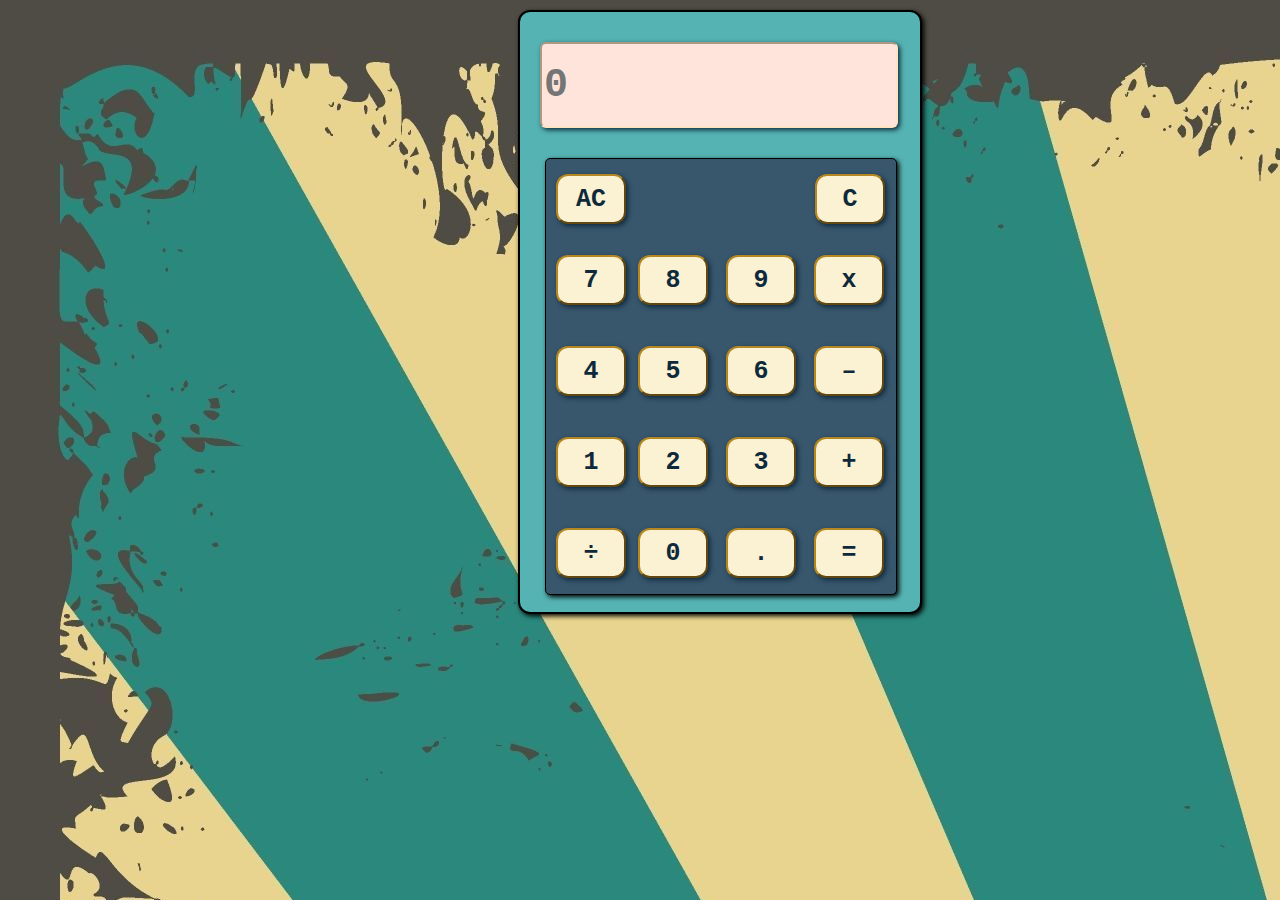
<file: index.html>
<!DOCTYPE html>
<html lang="en">
<head>
    <meta charset="UTF-8">
    <meta name="viewport" content="width=device-width, initial-scale=1.0">
    <title>Calculator</title>
    <link rel="stylesheet" href="cal.css" >
    <script src="script.js"></script>
</head>
<body class="body">
    <div class="main-body">
        <div class="calcu">
             <div class="screen">
                 <input type="text" id="display" placeholder="0">
             </div>
             <div class="Keys">

                <div class="row">
                  <button onclick="allClear()" class="btnAC">AC</button>
                  <button onclick="Clear()"  class="btnC">C</button>
                </div>
                
                <div class="row">
                    <button onclick="btClick('7')" class="btnf">7</button>
                    <button onclick="btClick('8')"  class="btn">8</button>
                    <button onclick="btClick('9')"  class="btn">9</button>
                    <button onclick="btClick('*')"  class="btn">x</button>
                </div>
                
                <div class="row">
                    <button onclick="btClick('4')" class="btnf">4</button>
                    <button onclick="btClick('5')" class="btn">5</button>
                    <button onclick="btClick('6')"  class="btn">6</button>
                    <button onclick="btClick('-')"  class="btn">–</button>

                </div>
                
                <div class="row">
                    <button onclick="btClick('1')" class="btnf">1</button>
                    <button onclick="btClick('2')"  class="btn">2</button>
                    <button onclick="btClick('3')"  class="btn">3</button>
                    <button onclick="btClick('+')"  class="btn">+</button>

                </div>
                <div class="row">
                    <button onclick="btClick('/')" class="btnf">÷</button>
                    <button onclick="btClick('0')"  class="btn">0</button>
                    <button onclick="btClick('.')"  class="btn">.</button>
                    <button onclick="equal('=')"  class="btn">=</button>

                </div>
                
             </div>
        </div>
    </div>
    
</body>
</html>
</file>
<file: cal.css>
.body{
    background-image: url(img/nan.jpeg);
}
.main-body
{
    width: 100%;
    height: 100%;
    margin: 10px;
}
.calcu{
    width: 400px;
    height: 600px;
    background: rgb(85, 179, 179);

    border: 2px solid black;
    border-radius: 12px;
    box-shadow: 2px 2px 5px ;
    margin-left:500px;
    
}
.Screen{
    width: 350px;
    height: 300px;
    cursor: pointer;
}
#display{
    width:350px;
    height: 80px;
    
    font-size: 40px;
    font-family: 'Courier New', Courier, monospace;
    color: #0f293b;
    font-weight: bold; 

    border-radius: 6px;
    border-color: bisque;
    box-shadow: 2px 2px 5px;
    margin-top: 30px;
    margin-left: 20px;
    background: rgb(255, 228, 220);
}
.Keys{
    width:350px;
    height:435px;
    margin-top:30px;
    margin-left:25px;
    border-radius: 5px;
    border: 1px solid;
    background: #38576d;
    box-shadow: 2px 2px 5px;

      
}
.row{
    margin-top: 5px;
    width:350px;
    height:86px;
    
}
.btnAC{
    width: 70px;
    height: 50px;

    font-size: 25px;
    color: #0f293b;
    font-weight: bold;
    font-family: 'Courier New', Courier, monospace;

    border-radius: 12px;
    border-color: #b58723;
    background: #FAF2D3;
    box-shadow: 2px 2px 5px;
    margin-top:10px;
    margin-left:10px;
}
.btnC{
    width: 70px;
    height: 50px;

    font-size: 25px;
    color: #0f293b;
    font-weight: bold;
    font-family: 'Courier New', Courier, monospace;
    
    border-radius: 12px;
    border-color: #b58723;
    background: #FAF2D3;
    box-shadow: 2px 2px 5px;
    margin-left:185px;
}
.btn{
    width: 70px;
    height: 50px;

    font-size: 25px;
    color: #0f293b;
    font-weight: bold;
    font-family: 'Courier New', Courier, monospace;

     margin-left: 8px;
     margin-right:6px;
    
    border-radius: 12px;
    border-color: #b58723;
    box-shadow: 2px 2px 5px;
    background: #FAF2D3;
}
.btnf{
    width: 70px;
    height: 50px;

    font-size: 25px;
    color: #0f293b;
    font-weight: bold;
    font-family: 'Courier New', Courier, monospace;

    margin-left: 10px;
   
    border-radius: 12px;
    border-color: #b58723;
    box-shadow: 2px 2px 5px;
    background: #FAF2D3;
}
</file>
